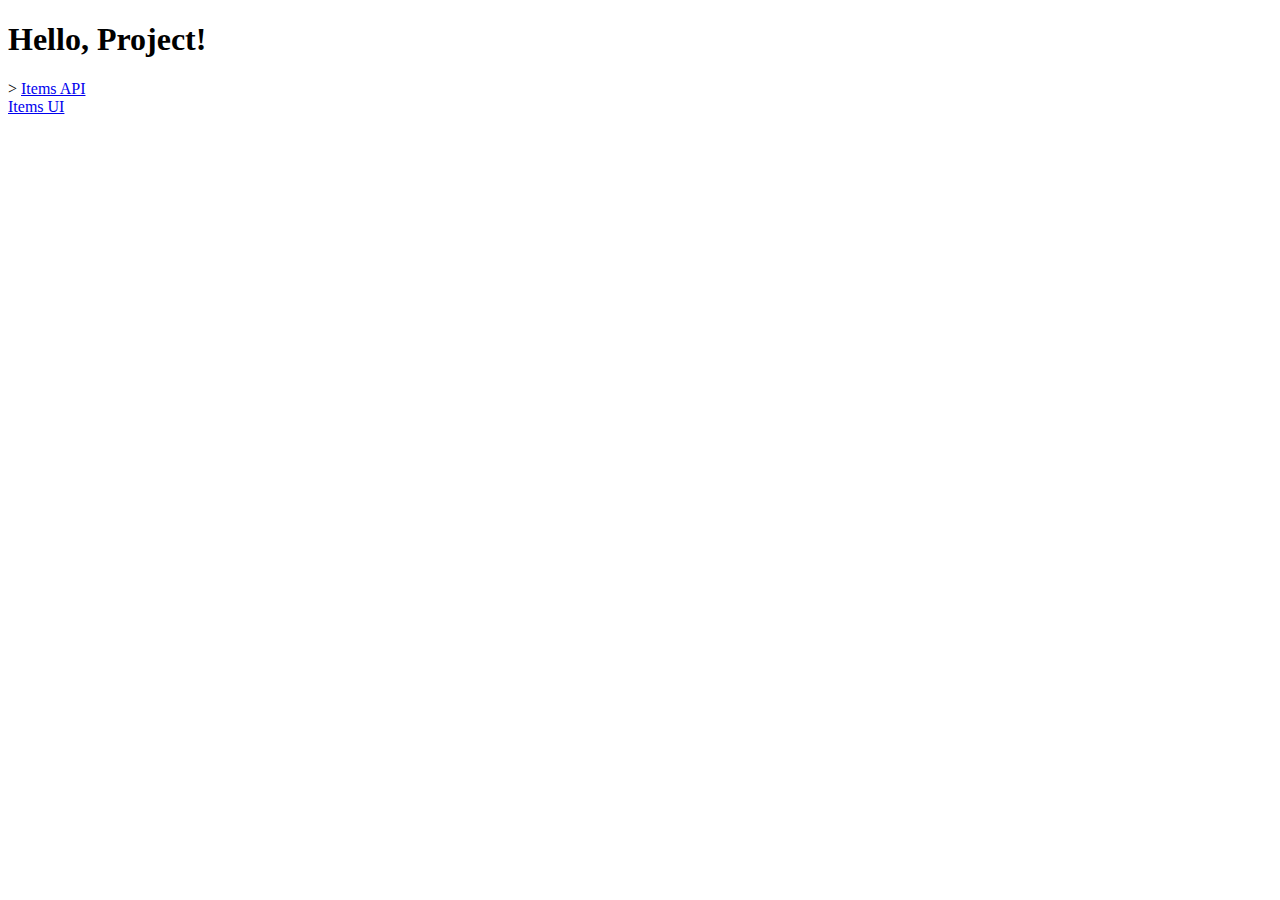
<file: Java_LW_12-13/src/main/resources/static/index.html>
<!DOCTYPE html>
<html lang="en">
<head>
    <meta charset="UTF-8">
    <title>Title</title>
</head>
<body>
<h1>Hello,  Project!</h1>>

<a href="/api/v1/employees/">Items API</a>
<br>
<a href="/ui/v1/employees/">Items UI</a>
</body>
</html>
</file>
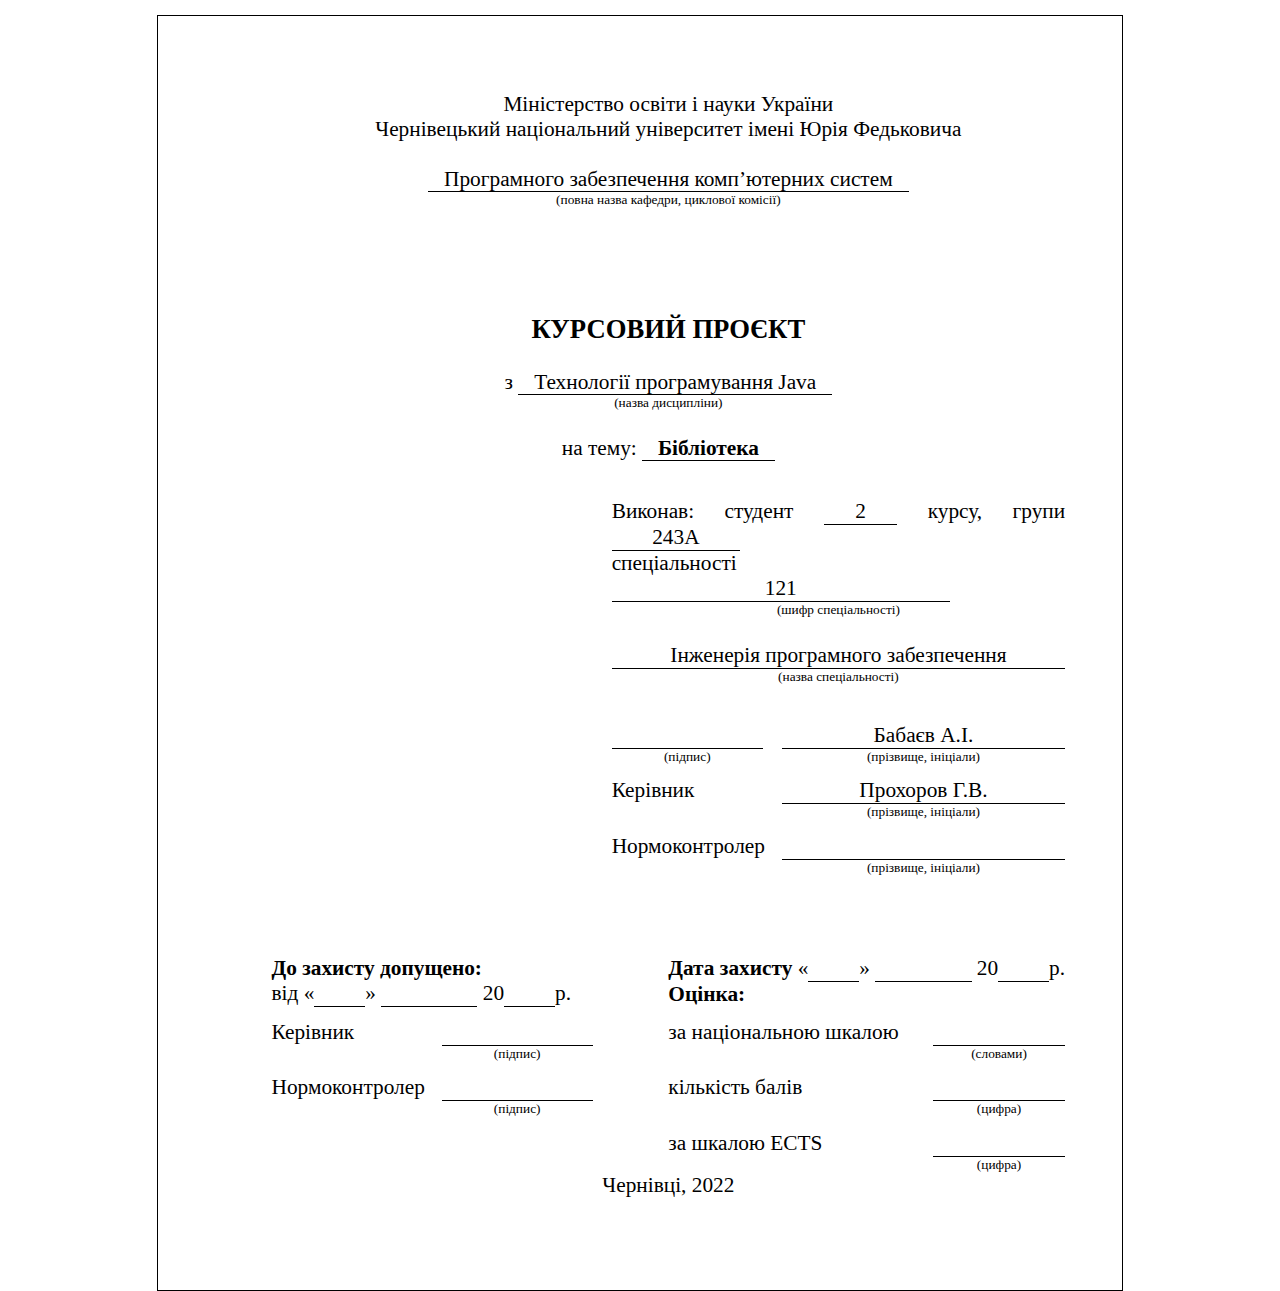
<file: Java_LW_12-13/src/main/resources/static/cover.html>
<!DOCTYPE html>
<html lang="en">
<head>
    <meta charset="UTF-8">
    <title>Курсова робота</title>
    <link rel="stylesheet" href="css/style.css">
</head>
<body>
    <div class="page">
        <div class="upper">
            <p>Міністерство освіти і науки України</p>
            <p>Чернівецький національний університет імені Юрія Федьковича</p>
            <br>
            <p> <span class="underlined">Програмного забезпечення комп’ютерних систем</span></p>
            <p class="subtext">(повна назва кафедри, циклової комісії)</p>
        </div>

        <div class="theme-block">
            <h1 class="header">Курсовий проєкт</h1>
            <br>
            <p>з <span class="underlined">Технології програмування Java</span></p>
            <p class="subtext">(назва дисципліни)</p>
            <br>
            <p>на тему: <span class="underlined bold">Бібліотека</span></p>
        </div>

        <div class="created-by">
            <p>Виконав: студент
                <span class="underlined course">
                    2
                </span>
                курсу, групи
                <span class="underlined group">
                   243А
                </span>
            </p>
            <p>спеціальності
                <span class="underlined speciality" >
                    121
                </span></p>
            <p class="subtext">(шифр спеціальності)</p>
            <br>
            <p class="underlined">Інженерія програмного забезпечення</p>
            <p class="subtext">(назва спеціальності)</p>
            <br>
            <div class="names">
                <div>
                    <p class="underlined">&nbsp</p>
                    <p class="subtext">(підпис)</p>
                </div>
                <div>
                    <p class="underlined">Бабаєв А.І.</p>
                    <p class="subtext">(прізвище, ініціали)</p>
                </div>

                <div>
                    <p>Керівник</p>
                </div>
                <div>
                    <p class="underlined">Прохоров Г.В.</p>
                    <p class="subtext">(прізвище, ініціали)</p>
                </div>
                <div>
                    <p>Нормоконтролер</p>
                </div>
                <div>
                    <p class="underlined">&nbsp</p>
                    <p class="subtext">(прізвище, ініціали)</p>
                </div>
            </div>
        </div>

        <div class="data-signature-mark">
            <div class="split">
                <div>
                    <div>
                        <p class="bold">До захисту допущено:</p>
                        <p>
                            від «<span class="underlined day-year">&nbsp</span>»
                            <span class="underlined month">
                                &nbsp
                            </span>
                            20<span class="underlined day-year">&nbsp&nbsp&nbsp</span>р.
                        </p>
                    </div>
                    <div class="signatures">
                        <div>
                            <p>Керівник</p>
                        </div>
                        <div>
                            <p class="underlined">&nbsp</p>
                            <p class="subtext">(підпис)</p>
                        </div>
                        <div>

                            <p>Нормоконтролер</p>
                        </div>
                        <div>
                            <p class="underlined">&nbsp</p>
                            <p class="subtext">(підпис)</p>
                        </div>
                    </div>
                </div>
                <div>
                    <div>
                        <p>
                            <span class="bold">Дата захисту</span> «<span class="underlined day-year">&nbsp</span>»
                            <span class="underlined month">
                                &nbsp
                            </span>
                            20<span class="underlined day-year">&nbsp</span>р.
                        </p>
                    </div>
                    <p class="bold">Оцінка:</p>
                    <div class="mark">
                        <div>
                            <p>за національною шкалою</p>
                        </div>
                        <div>
                            <p class="underlined">&nbsp</p>
                            <p class="subtext">(словами)</p>
                        </div>
                        <div>
                            <p>кількість балів</p>
                        </div>
                        <div>
                            <p class="underlined">&nbsp</p>
                            <p class="subtext">(цифра)</p>
                        </div>
                        <div>
                            <p>за шкалою ECTS</p>
                        </div>
                        <div>
                            <p class="underlined">&nbsp</p>
                            <p class="subtext">(цифра)</p>
                        </div>
                    </div>
                </div>
            </div>
        </div>

        <div class="place-year">
            <p>Чернівці, 2022</p>
        </div>
    </div>
</body>
</html>
</file>
<file: Java_LW_12-13/src/main/resources/static/css/style.css>
body{
    padding: 15px 0 0;
    margin: 0;
    font-family: "Times New Roman", serif;
    font-style: normal;
    font-size: 16pt;
    display: flex;
    justify-content: center;
}
h1,h2,h3,h4,p{
    padding: 0;
    margin: 0;
}
.page{
    height: 29.7cm;
    width: 21cm;
    border: 1px solid black;
    padding: 2cm 1.5cm 2cm 3cm;
}
.subtext{
    font-size: 10pt;
}
.underlined{
    border-bottom: 1px solid black;
    padding-right: 12pt;
    padding-left: 12pt;
}

.upper p{
    text-align: center;
}
.theme-block{
    margin-top: 80pt;
    text-align: center;
}
.header{
    font-size: 20pt;
    text-transform: uppercase;
    font-weight: bold;
}
.bold{
    font-weight: bold;

}
.created-by{
    text-align: justify;
    margin-top: 28pt;
    margin-left: 9cm;
}
.created-by p.underlined{
    text-align: center;
}
.created-by p.subtext{
    text-align: center;
}
.names{
    display: grid;
    grid-template-columns: 4cm auto;
    grid-column-gap: 0.5cm;
}
.names>div{
    margin-top: 10pt;
}

.data-signature-mark{
    margin-top: 60pt;
}
.split{
    display: grid;
    grid-template-columns: 8.5cm auto;
    grid-column-gap: 2cm;
}
.split p.subtext{
    text-align: center;
}
.signatures{
    display: grid;
    grid-template-columns: 4cm auto;
    grid-column-gap: 0.5cm;
}
.signatures>div{
    margin-top: 10pt;
}
.mark{
    display: grid;
    grid-template-columns: 6.5cm auto;
    grid-column-gap: 0.5cm;
}
.mark>div{
    margin-top: 10pt;
}

.place-year{
    text-align: center  ;
    margin-top: 0pt;
}
.speciality{
    display: inline-flex;
    width: 8.1cm;
    justify-content: center;
}
.course{
    display: inline-flex;
    width: 1.1cm;
    justify-content: center;
}
.group{
    display: inline-flex;
    width: 2.55cm;
    justify-content: center;
}
.day-year{
    display: inline-flex;
    width: 0.5cm;
    justify-content: center;
}
.month{
    display: inline-flex;
    width: 1.7cm;
    justify-content: center;
}
</file>
